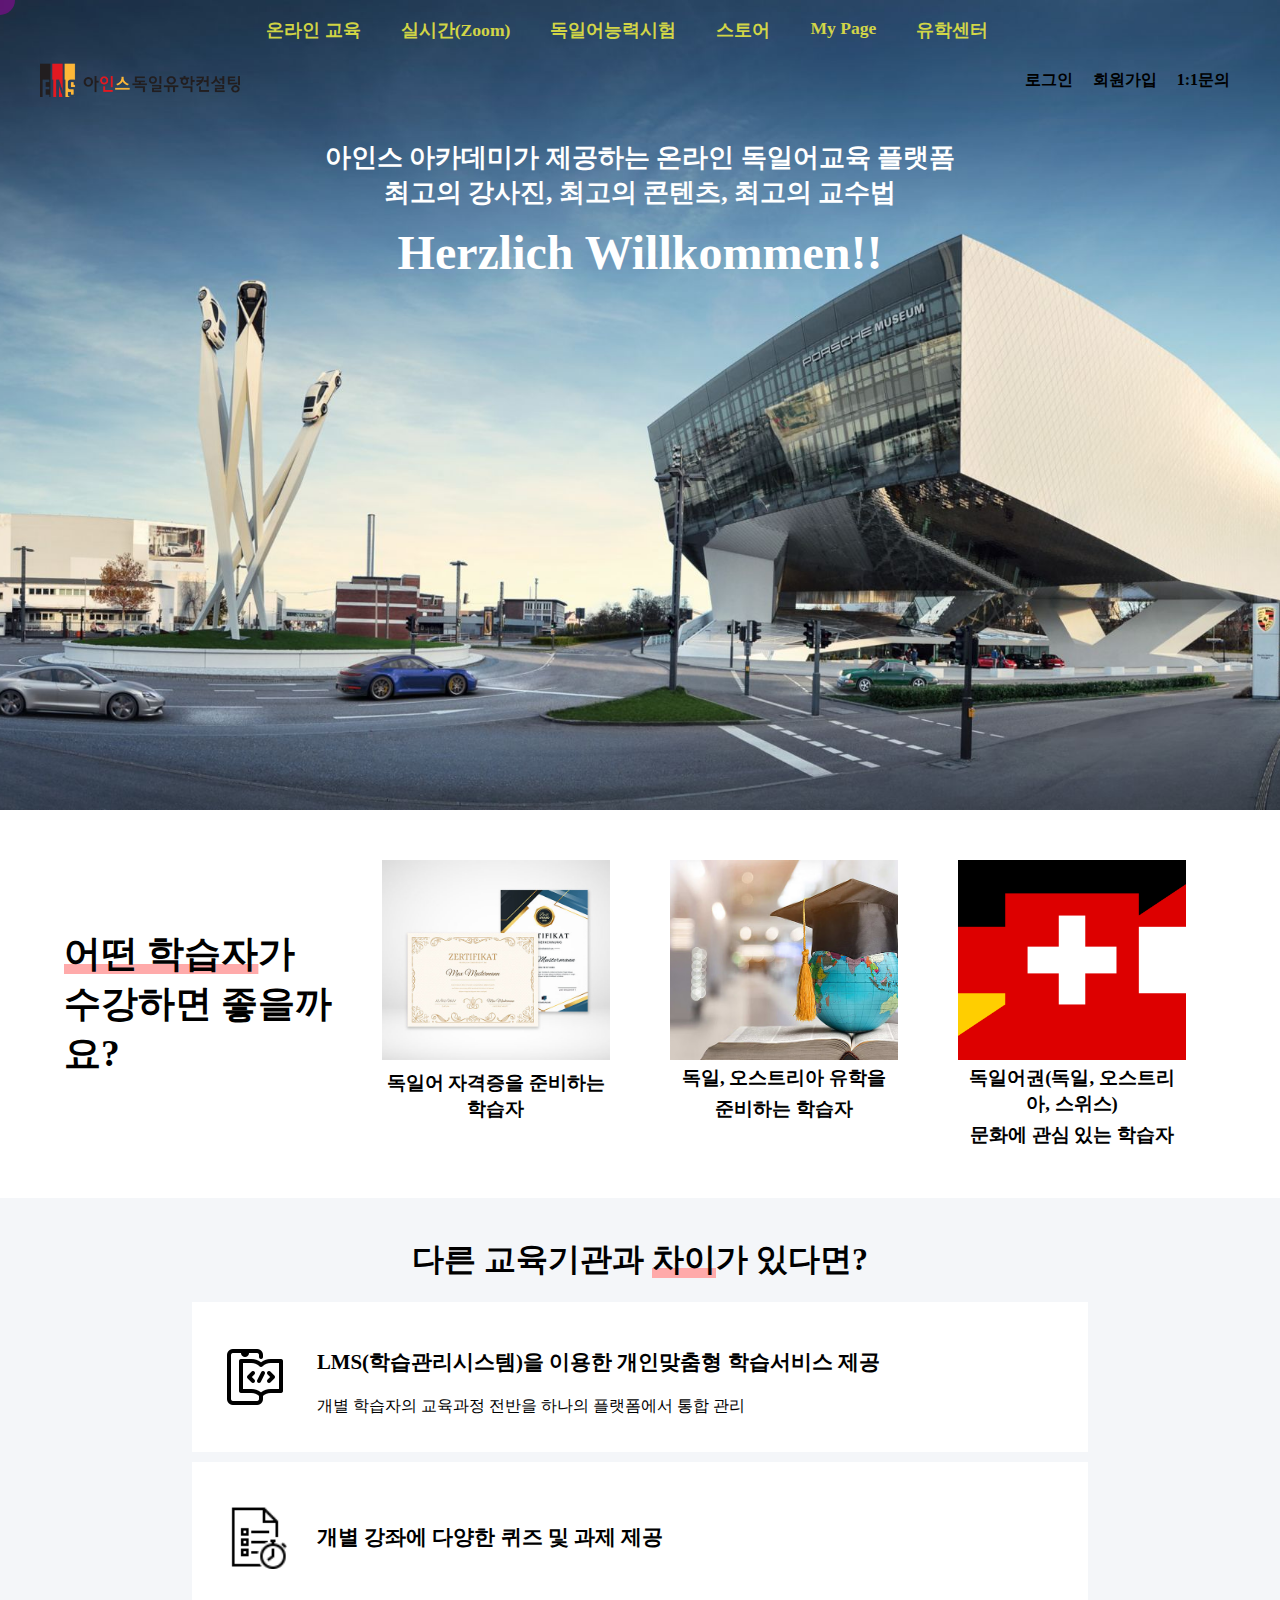
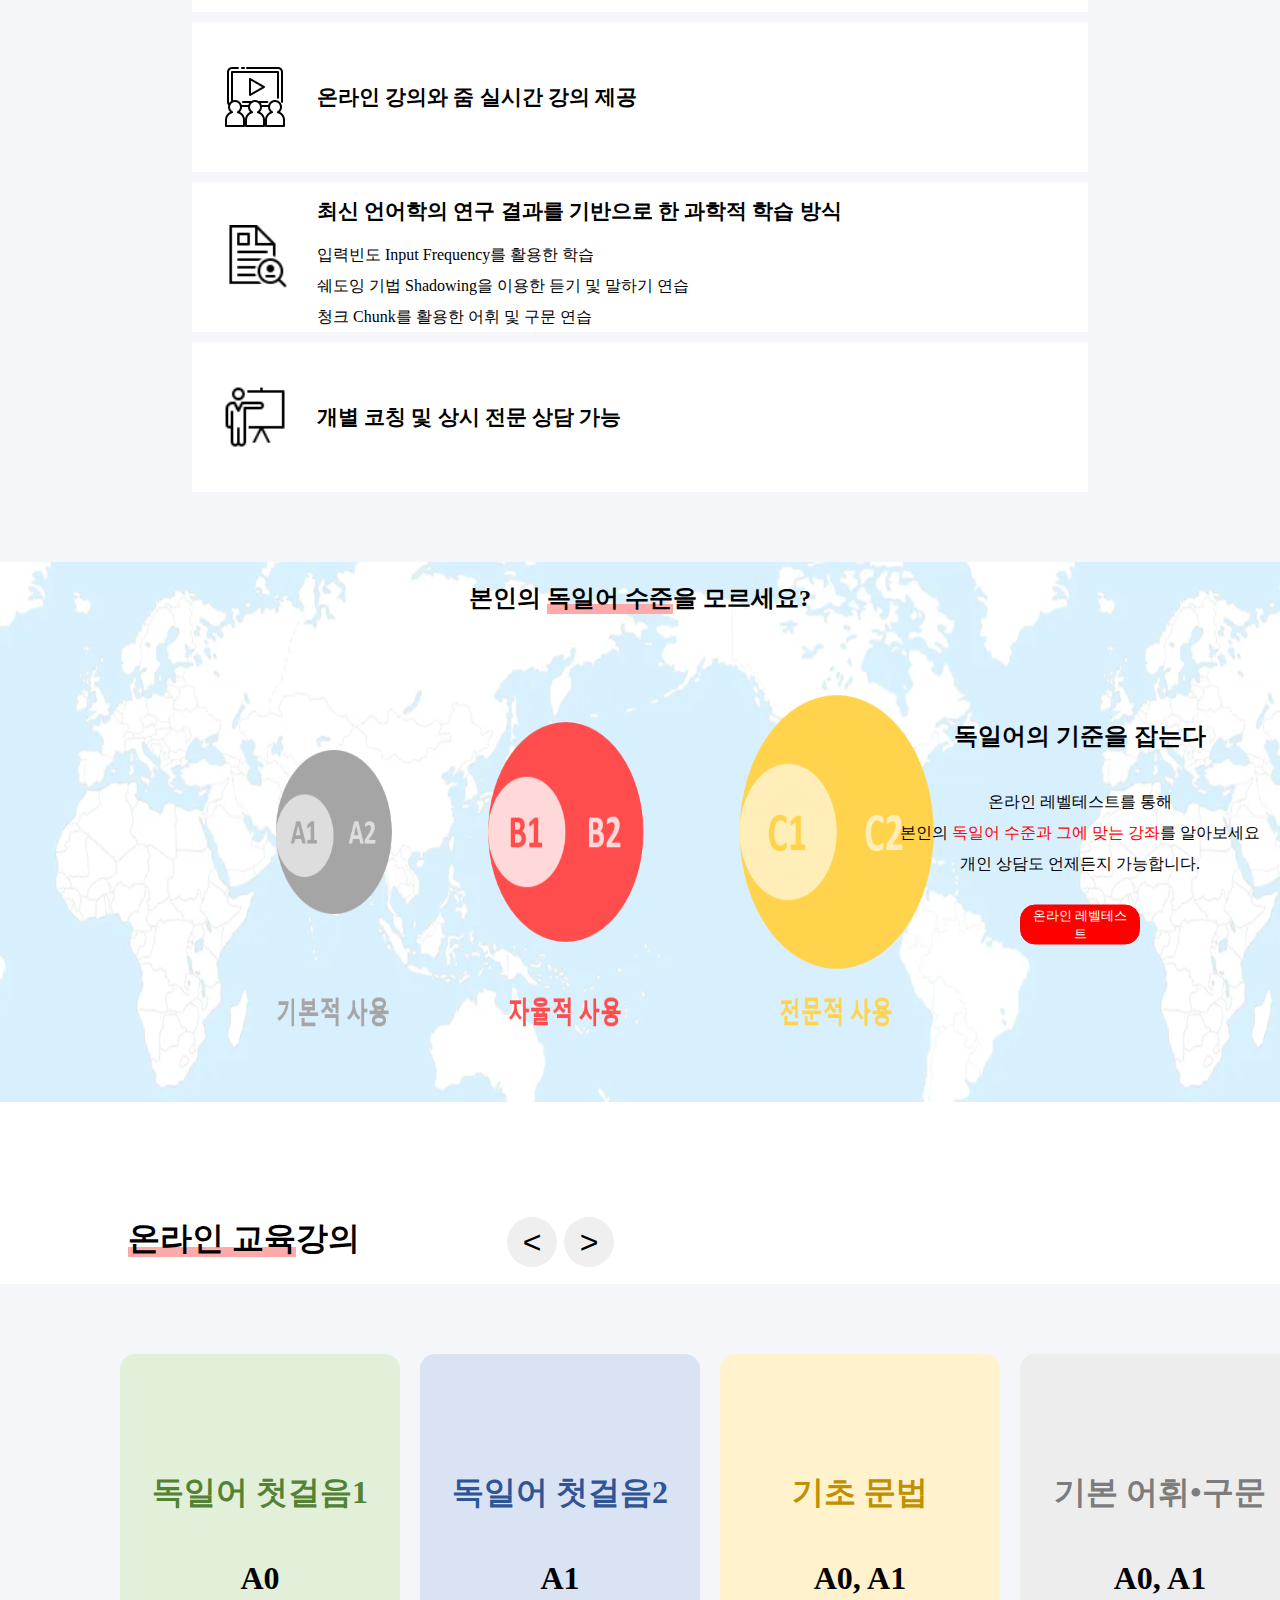
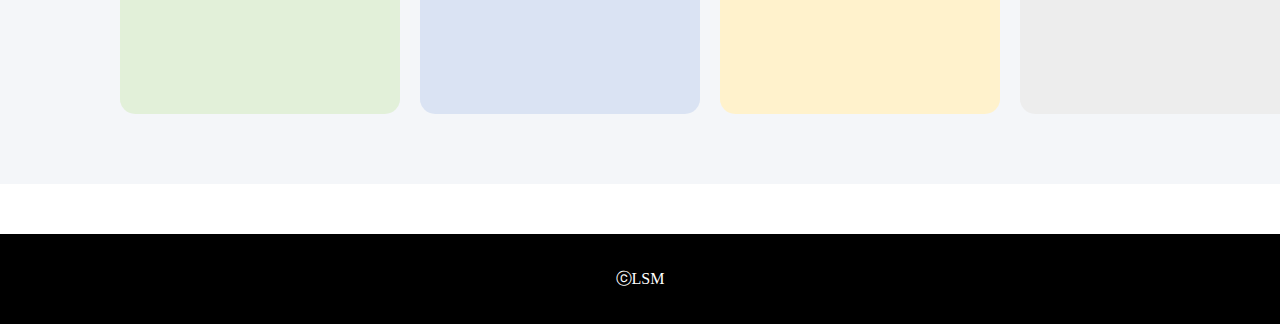
<file: index.html>
<!DOCTYPE html>
<html lang="en">
  <head>
    <meta charset="UTF-8" />
    <meta name="viewport" content="width=device-width, initial-scale=1.0" />
    <title>Eins Academy</title>
    <!-- <link rel="stylesheet" href="./style/common.css" /> -->
    <link rel="stylesheet" href="./style/index.css" />
    <link rel="stylesheet" href="./style/index_res.css" />
    <link rel="shortcut icon" href="./img/title.png" type="image/x-icon" />
  </head>
  <body style="overflow-x: hidden">
    <div class="cursor">
      <span class="circle"></span>
    </div>
    <header>
      <div class="slider_box">
        <div class="slider">
          <div class="wrap">
            <div class="logo">
              <a href="./">
                <img src="./img/eins_logo.png" alt="아인스 로고" />
              </a>
            </div>
            <!-- 메뉴 -->
            <!-- resBtn은 처음에는 보이면 안되는 것들 -->
            <div class="resBtn">
              <ul>
                <li class="menuBtn">
                  <img src="./img/menu.svg" alt="메뉴 버튼" />
                </li>
                <li class="closeBtn">
                  <img src="./img/close.svg" alt="닫힘 버튼" />
                </li>
              </ul>
            </div>
            <nav class="menu">
              <ul>
                <li>온라인 교육</li>
                <li>실시간(Zoom)</li>
                <li>독일어능력시험</li>
                <li>스토어</li>
                <li>My Page</li>
                <li>유학센터</li>
              </ul>
            </nav>
            <!-- 로그인 -->
            <nav class="login">
              <ul>
                <li>로그인</li>
                <li>회원가입</li>
                <li>1:1문의</li>
              </ul>
            </nav>
          </div>
          <div class="welcome">
            <nav class="welcome_nav">
              <h3>아인스 아카데미가 제공하는 온라인 독일어교육 플랫폼</h3>
              <h3>최고의 강사진, 최고의 콘텐츠, 최고의 교수법</h3>
              <h1>Herzlich Willkommen!!</h1>
            </nav>
          </div>
        </div>
      </div>
    </header>

    <!-- 어느 학습자를 위한 것 -->
    <main>
      <div class="wrap2">
        <div class="title">
          <h3><span>어떤 학습자</span>가</h3>
          <h3>수강하면 좋을까요?</h3>
        </div>
        <div class="reasons">
          <div class="reason1">
            <a href="./p1.html"><div class="img1"></div></a>
            <h5>독일어 자격증을 준비하는 학습자</h5>
          </div>
          <div class="reason2">
            <a href="./p1.html"><div class="img2"></div></a>
            <h5>독일, 오스트리아 유학을</h5>
            <h5>준비하는 학습자</h5>
          </div>
          <div class="reason3">
            <a href="./p1.html"><div class="img3"></div></a>
            <h5>독일어권(독일, 오스트리아, 스위스)</h5>
            <h5>문화에 관심 있는 학습자</h5>
          </div>
        </div>
      </div>
    </main>

    <!-- 차이 -->
    <section id="diff">
      <div class="diff">
        <h3>다른 교육기관과 <span>차이</span>가 있다면?</h3>
        <div class="detail">
          <span class="more" onclick="reviewMore();">+더보기</span>
        </div>
        <ul>
          <li class="diff1">
            <div></div>
            <nav>
              <h5>LMS(학습관리시스템)을 이용한 개인맞춤형 학습서비스 제공</h5>
              <p>개별 학습자의 교육과정 전반을 하나의 플랫폼에서 통합 관리</p>
            </nav>
          </li>
          <li class="diff2">
            <div></div>
            <nav>
              <h5>개별 강좌에 다양한 퀴즈 및 과제 제공</h5>
            </nav>
          </li>
          <li class="diff3">
            <div></div>
            <nav>
              <h5>온라인 강의와 줌 실시간 강의 제공</h5>
            </nav>
          </li>
          <li class="diff4">
            <div></div>
            <nav>
              <h5>최신 언어학의 연구 결과를 기반으로 한 과학적 학습 방식</h5>
              <p>입력빈도 Input Frequency를 활용한 학습</p>
              <p>쉐도잉 기법 Shadowing을 이용한 듣기 및 말하기 연습</p>
              <p>청크 Chunk를 활용한 어휘 및 구문 연습</p>
            </nav>
          </li>
          <li class="diff5">
            <div></div>
            <nav>
              <h5>개별 코칭 및 상시 전문 상담 가능</h5>
            </nav>
          </li>
        </ul>
      </div>
    </section>

    <!-- 본인의 독일어 수준 -->
    <section>
      <div class="wrap3">
        <div class="test_img">
          <h3>본인의 <span>독일어 수준</span>을 모르세요?</h3>
          <nav class="click">
            <h2>독일어의 기준을 잡는다</h2>
            <div class="button_wrap">
              <nav class="sentence">
                <p>온라인 레벨테스트를 통해</p>
                <p>
                  본인의
                  <span style="color: red">독일어 수준과 그에 맞는 강좌</span>를
                  알아보세요
                </p>
                <p>개인 상담도 언제든지 가능합니다.</p>
              </nav>
              <div class="button">
                <button>온라인 레벨테스트</button>
              </div>
            </div>
          </nav>
        </div>
      </div>
    </section>

    <!-- 온라인 교육 강의 -->
    <div id="online_title">
      <h3 class="online"><span>온라인 교육</span>강의</h3>
      <div class="arrow">
        <button class="arrow_prev">&lt;</button>
        <button class="arrow_next">&gt;</button>
      </div>
    </div>
    <section id="slider_all">
      <div id="slider_box">
        <div class="slider">
          <div class="slide slide1">
            <h5>독일어 첫걸음1</h5>
            <p class="level">A0</p>
          </div>
          <div class="slide slide2">
            <h5>독일어 첫걸음2</h5>
            <p class="level">A1</p>
          </div>
          <div class="slide slide3">
            <h5>기초 문법</h5>
            <p class="level">A0, A1</p>
          </div>
          <div class="slide slide4">
            <h5>기본 어휘•구문</h5>
            <p class="level">A0, A1</p>
          </div>
          <div class="slide slide5">
            <h5>GZ B1/telc B1</h5>
            <p style="color: rgba(197, 90, 17)">말하기/쓰기</p>
            <p class="level">B1</p>
          </div>
          <div class="slide slide6">
            <h5>GZ B1/telc B1</h5>
            <p style="color: rgba(46, 117, 182)">읽기/듣기</p>
            <p class="level">B1</p>
          </div>
          <div class="slide slide7">
            <h5>GZ B1/telc B1</h5>
            <p style="color: rgba(51, 63, 80)">문장구조, 문법/읽기</p>
            <p class="level">B1</p>
          </div>
        </div>
      </div>
    </section>

    <!-- footer -->
    <footer>
      <div class="contact">
        <p>ⓒLSM</p>
      </div>
    </footer>

    <script src="./js/script.js"></script>
  </body>
</html>
</file>
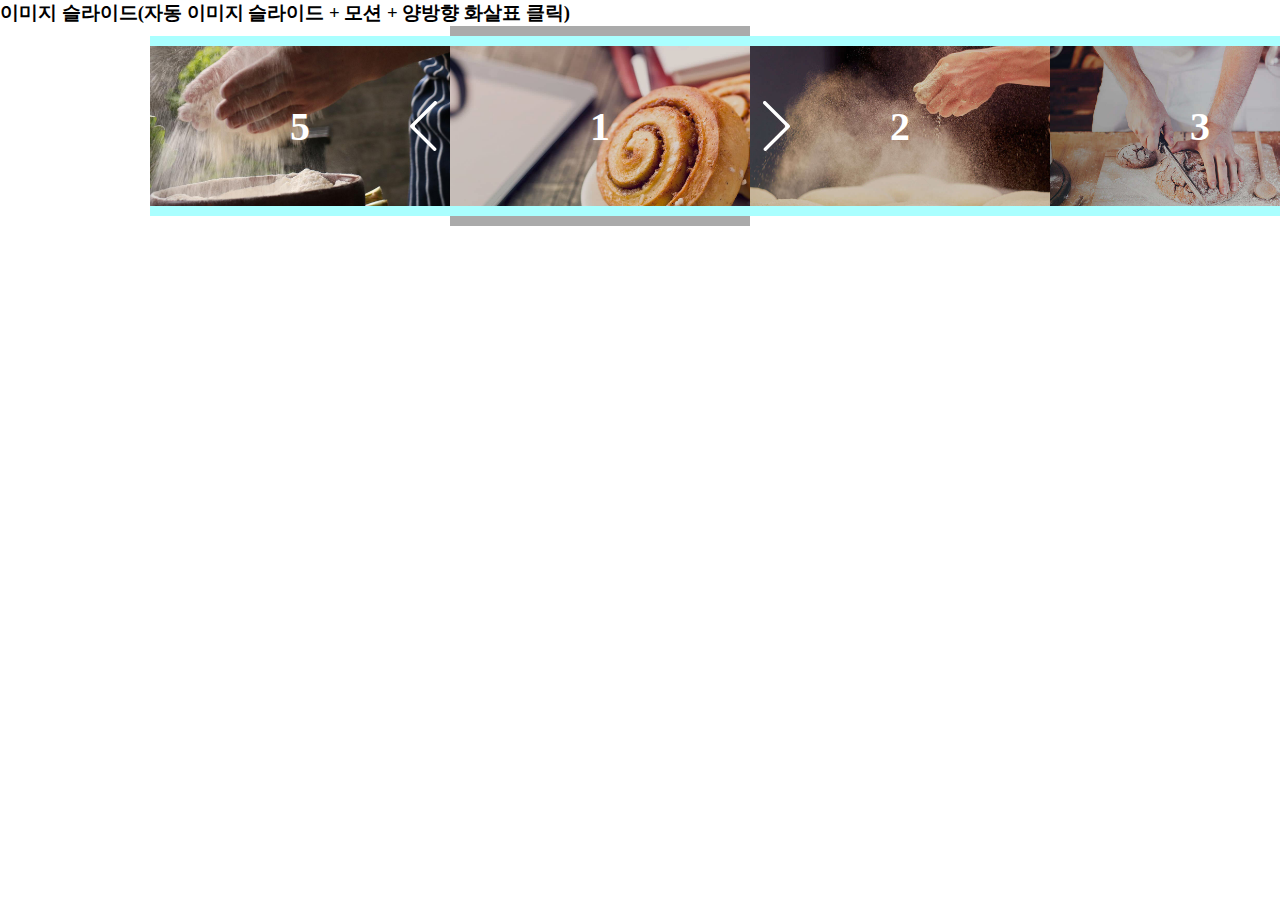
<file: p1.html>
<!DOCTYPE html>
<html lang="en">
  <head>
    <meta charset="UTF-8" />
    <meta name="viewport" content="width=device-width, initial-scale=1.0" />
    <title>Document</title>
    <link rel="stylesheet" href="./style/p1.css" />
  </head>
  <body>
    <h3>이미지 슬라이드(자동 이미지 슬라이드 + 모션 + 양방향 화살표 클릭)</h3>
    <div id="slider_box">
      <div class="slider">
        <div class="slide slide1">1</div>
        <div class="slide slide2">2</div>
        <div class="slide slide3">3</div>
        <div class="slide slide4">4</div>
        <div class="slide slide5">5</div>
      </div>
      <div class="arrow">
        <a href="" class="arrow_prev">
          <img src="./img/prev_arrow.svg" alt="이전 버튼" />
        </a>
        <a href="" class="arrow_next">
          <img src="./img/next_arrow.svg" alt="다음 버튼" />
        </a>
      </div>
    </div>

    <script src="./js/p1.js"></script>
  </body>
</html>
</file>
<file: style/index.css>
@charset "utf-8";
* {
  box-sizing: border-box;
}
html,
body {
  margin: 0;
  padding: 0;
}
h1,
h2,
h3,
h4,
h5,
h6,
p {
  margin: 0;
}
ul,
ol {
  margin: 0;
  padding: 0;
  list-style: none;
}
a {
  text-decoration: none;
}

/* cursor */
.cursor {
  position: absolute;
  top: 0;
  left: 0;
  z-index: 1000;
  opacity: 0.5;
  pointer-events: none;
}
.cursor .circle {
  position: fixed;
  display: block;
  width: 30px;
  height: 30px;
  background-color: #a300a8;
  border-radius: 50%;
  transform: translate(-50%, -50%);
  transition: all 0.2s ease-in-out;
}

.cursor:hover .circle::before,
.cursor:hover .circle::after {
  transform: scaleY(1);
  opacity: 1;
}
/* header wrap 꾸미기 */
header .slider_box {
  width: 100%;
  height: 90vh;
  /* background-color: #333; */
  display: block;
  margin: 0 auto;
}

header .slider_box .slider {
  width: 100%;
  height: 100%;
  background-size: cover;
  background-position: 50% 25%;
  background-image: url(../img/header2_1.jpeg);
  transition: background-image 1s;
  position: relative;
}

header .slider_box .wrap {
  width: 1200px;
  height: 60px;
  /* background-color: #777; */
  display: flex;
  justify-content: space-between;
  align-items: center;
  margin: 0 auto;
}
header .slider_box .wrap .logo {
  margin-top: 100px;
}
header .slider_box .wrap .logo a {
}
header .slider_box .wrap .logo a img {
  display: block;
  width: 200px;
}
header .slider_box .wrap .menu {
  /* background-color: red; */
  color: rgba(234, 234, 66, 0.873);
}

header .slider_box .wrap .menu.menu_color {
  /* color: rgb(255, 187, 0); */
  /* color: rgb(0, 102, 255); */
  color: orange;
}
header .slider_box .wrap .menu ul {
  display: flex;
}
header .slider_box .wrap .menu ul li {
  font-size: 1.1rem;
  font-weight: bold;
  margin: 20px;
  cursor: pointer;
}
header .slider_box .wrap .login {
  align-items: center;
  margin-top: 100px;
}
header .slider_box .wrap .login ul {
  display: flex;
}
header .slider_box .wrap .login ul li {
  margin: 10px;
  font-weight: bold;
  cursor: pointer;
}
header .slider_box .welcome {
  text-align: center;
  margin: 80px auto;
  /* background: linear-gradient(180deg, #cdcccc, #a3a3a3); */
}
header .slider_box .welcome .welcome_nav {
  width: 65%;
  margin: 0 auto;
  color: #fff;
  /* background-color: #fff; */
  /* position: relative; */
}
header .slider_box .welcome .welcome_nav.nav_right {
  position: absolute;
  right: 20px;
}
header .slider_box .welcome .welcome_nav h3 {
  font-size: 1.6rem;
}
header .slider_box .welcome .welcome_nav h1 {
  font-size: 3rem;
  margin-top: 15px;
}

/* main */
main .wrap2 {
  width: 90%;
  /* height: 50vh; */
  /* background-color: #888; */
  margin: 50px auto;
  display: flex;
  align-items: center;
  justify-content: space-between;
  /* background-color: #666; */
}
main .wrap2 .title {
  width: 25%;
  /* background-color: #aff; */
  font-size: 2rem;
}
main .wrap2 .title h3 span {
  text-decoration: underline;
  text-decoration-color: #faa;
  text-decoration-thickness: 10px;
  text-underline-offset: -2px;
}

main .wrap2 .reasons {
  width: 75%;
  display: flex;
  flex-direction: row;
  /* background-color: #ffa; */
  text-align: center;
  font-size: 1.4rem;
}
main .wrap2 .reasons > div {
  width: calc(100% / 3 - 60px);
  /* background-color: #aaf; */
  margin: 0 30px;
}
main .wrap2 .reasons > div h5 {
  margin-top: 10px;
}

main .wrap2 .reasons > div.reason1 {
  text-align: center;
  /* background-color: #faa; */
}
main .wrap2 .reasons > div > a > div {
  background-size: cover;
  background-position: 50% 50%;
  width: 100%;
  height: 200px;
}
main .wrap2 .reasons > div.reason1 a .img1 {
  background-image: url(../img/main_1.jpeg);
}
main .wrap2 .reasons > div.reason2 a .img2 {
  background-image: url(../img/main_2.jpeg);
}
main .wrap2 .reasons > div.reason3 a .img3 {
  background-image: url(../img/main_3.jpeg);
}
main .wrap2 .reasons > div.reason2 h5,
main .wrap2 .reasons > div.reason3 h5 {
  margin-top: 5px;
}

/* section .diff */
section#diff {
  background-color: #f4f6f9;
  padding-top: 20px;
  padding-bottom: 20px;
}
section .diff {
  width: 70%;
  /* background-color: #666; */
  margin: 20px auto 50px;
}
section .diff h3 {
  text-align: center;
  font-size: 2rem;
  margin: 20px 0;
}
section .diff h3 span {
  text-decoration: underline;
  text-decoration-color: #faa;
  text-decoration-thickness: 10px;
  text-underline-offset: -2px;
}
section .diff ul li {
  height: 150px;
  display: flex;
  /* background-color: #aff; */
  margin: 10px 0;
  align-items: center;
  border: 1px solid #fff;
  background-color: #fff;
}
section .diff ul li:hover {
  border: 7px solid #a2ebf0;
}
section .diff ul li div {
  width: 64px;
  height: 64px;
  /* background-color: #aaf; */
  display: flex;
  align-content: center;
  margin: 0 30px;
}
section .diff ul li nav {
  margin-top: 20px;
}
section .diff ul li nav h5 {
  display: block;
  font-size: 1.3rem;
  margin-bottom: 20px;
}
section .diff ul li nav p {
  margin: 10px 0;
}

/* section  wrap3 */
section .wrap3 {
  width: 100%;
  height: 60vh;
  /* background-color: #666; */
  margin: 0 auto;
  margin-bottom: 100px;
}
section .wrap3 .test_img {
  width: 100%;
  height: 100%;
  text-align: center;
  position: relative;
  z-index: 1;
}
section .wrap3 .test_img::after {
  width: 100%;
  height: 100%;
  content: "";
  background: url(../img/test1.png);
  background-size: 80% 130%;
  background-position: 21% 50%;
  position: absolute;
  top: 0;
  left: 0;
  z-index: -1;
  opacity: 0.7;
}
section .wrap3 .test_img h3 {
  padding-top: 20px;
  font-size: 1.5rem;
}
section .wrap3 .test_img h3 span {
  text-decoration: underline;
  text-decoration-color: #faa;
  text-decoration-thickness: 10px;
  text-underline-offset: -2px;
}
section .wrap3 .test_img .click {
  /* width: 30%; */
  /* height: 100px; */
  margin-right: 20px;
  position: absolute;
  top: 50%;
  transform: translateY(-50%);
  right: 0;
  /* background-color: #ffa; */
}
section .wrap3 .test_img .click h2 {
  margin-bottom: 40px;
}
section .wrap3 .test_img .click .sentence p {
  margin: 10px 0;
}
section .wrap3 .test_img .click .button_wrap button {
  width: 120px;
  height: 40px;
  margin-top: 20px;
  color: #fff;
  border-radius: 15px;
  border: 1px solid red;
  background-color: red;
  cursor: pointer;
}

/* online_title */
#online_title {
  position: relative;
  /* background-color: #ffa; */
}
#online_title .online {
  position: relative;
  width: 80%;
  margin: 0 auto;
  /* background-color: #faa; */
  padding: 15px 0;
  margin-bottom: 8px;
  font-size: 2rem;
}
#online_title .online span {
  text-decoration: underline;
  text-decoration-color: #faa;
  text-decoration-thickness: 10px;
  text-underline-offset: -2px;
}
/* arrow */
#online_title .arrow {
  font-size: 1.5rem;
  color: #000;
  display: flex;
  position: absolute;
  top: 40px;
  /* left: 30%; */
  left: 500px;
  transform: translateY(-50%);
}
#online_title .arrow button {
  width: 50px;
  height: 50px;
  display: flex;
  justify-content: center;
  align-items: center;
  border: none;
  font-size: 2rem;
  border-radius: 50%;
  cursor: pointer;
}
#online_title .arrow button:hover {
  background-color: #888;
  color: #fff;
}
#online_title .arrow .arrow_prev {
  margin-left: 7px;
}
#online_title .arrow .arrow_next {
  margin-left: 7px;
}

/* 온라인 강의 슬라이드 */
#slider_all {
  width: 100%;
  height: 500px;
  background-color: #f4f6f9;
  display: flex;
  align-items: center;
  overflow: hidden;
}
#slider_box {
  width: 300px;
  height: 400px;
  padding: 10px 0;
  margin-left: 110px;
  /* background-color: #aaa; */
  transition: 0.5s;
}
#slider_box .slider {
  width: 700%;
  height: 100%;
  padding: 10px 0;
  /* background-color: #aff; */
  display: flex;
  flex-wrap: wrap;
  /* margin-left: 100%; */
}
#slider_box .slider.prev {
  transition: margin-right 0.5s;
}
#slider_box .slider.next {
  transition: margin-left 0.5s;
}
#slider_box .slider .slide {
  width: calc(100% / 7 - 20px);
  height: 100%;
  margin: 0 10px;
  display: flex;
  flex-direction: column;
  justify-content: center;
  align-items: center;
  /* border: 2px dashed orangered; */
  background-color: #fff;
  border-radius: 15px;
  font-size: 40px;
  font-weight: bold;
  color: #000;
  cursor: pointer;
}
#slider_box .slider .slide:hover {
  box-shadow: 5px 5px 30px;
}
#slider_box .slider .slide h5 {
  font-size: 2rem;
  text-align: center;
  margin-bottom: 20px;
}
#slider_box .slider .slide p {
  font-size: 1.7rem;
}
#slider_box .slider .slide .level {
  margin-top: 25px;
  font-size: 2rem;
}

footer {
  width: 100%;
  height: 10vh;
  margin-top: 50px;
  background-color: #000;
  color: #fff;
}
footer .contact {
  text-align: center;
  line-height: 10vh;
}
</file>
<file: style/index_res.css>
@charset "utf-8";

@media (min-width: 1199px) {
  .resBtn {
    display: none;
  }
  .detail {
    display: none;
  }
  section .diff .detail {
    display: none;
  }
}

/* max-width: 1199px */
@media (max-width: 1199px) {
  header .slider_box .wrap {
    width: 95%;
  }
  header .slider_box .wrap .login {
  }
  body.showMenu {
    overflow-y: hidden;
  }
  /* 메뉴바 만들기 */
  .resBtn {
    position: absolute;
    /* display: block; */
    top: 0;
    right: 0;
    width: 50px;
    height: 50px;
    /* background-color: red; */
  }
  .resBtn.active {
    position: fixed;
    z-index: 2;
  }
  .resBtn ul {
  }
  .resBtn ul li {
    position: absolute;
    top: 50%;
    left: 50%;
    transform: translate(-50%, -50%);
  }
  .resBtn ul li img {
    display: block;
    /* 왜 height: 30px을 해야지 메뉴 버튼이 나오지? */
    height: 40px;
    cursor: pointer;
  }
  .resBtn ul li:first-child img {
  }
  .resBtn ul li:last-child img {
    display: none;
  }
  .resBtn.active ul li:first-child img {
    display: none;
  }
  .resBtn.resBtn.active ul li:last-child img {
    display: block;
  }

  header .slider_box .wrap .menu {
    /* menu는 하얀색 배경 위에 올라간 상태로 같이 tranform 된거라서 우리 눈에 안 보이게 된다. */
    /* position: fixed / top: 0 / left: 0 ==> 검은 배경이 전체로 확장되게 해준다. */
    position: fixed;
    top: 0;
    left: 0;

    width: 100%;
    height: 100%;
    background-color: rgba(0, 0, 0, 0.75);

    transform: translateY(-200%);
    /* fixed 라서 가능 */
    z-index: 1;
  }
  header .slider_box .wrap .menu.active {
    transform: translateY(0);
    transition: transform 0.5s;
  }
  header .slider_box .wrap .menu ul {
    width: 100%;
    height: 100%;
    flex-direction: column;
    align-items: center;
    justify-content: center;
    color: #fff;
  }
  header .slider_box .wrap .menu ul li {
    padding: 20px 0;
    margin: 0;
    font-size: 28px;
    font-weight: 700;
  }
  header .slider_box .wrap .menu ul li:hover {
    color: #fd0;
  }
  header .slider_box .welcome .welcome_nav {
    background: linear-gradient(to right, rgba(0, 0, 0, 0.2), transparent);
  }
  header .slider_box .welcome .welcome_nav h3 {
    font-size: 1.3rem;
  }

  /* 어떤 학습자가 수강하면 좋을까? */
  main .wrap2 {
    width: 100%;
    padding: 0 20px;
    display: block;
  }
  main .wrap2 .title {
    width: 100%;
    /* background-color: #faa; */
    display: flex;
    justify-content: center;
  }
  main .wrap2 .title h3:last-child {
    margin-left: 10px;
  }
  main .wrap2 .reasons {
    width: 100%;
    /* background-color: #ffa; */
    display: block;
  }
  main .wrap2 .reasons > div {
    /* width: 500px; */
    width: 50%;
    margin: 0 auto;
  }

  /* 다른 교육기관과 차이가 있다면? */
  section .diff .detail {
    cursor: pointer;
  }
  section .diff ul {
  }
  section .diff ul li {
    display: flex;
    justify-content: center;
    align-items: center;
    position: relative;
    overflow: hidden;
  }
  section .diff ul li > nav > h5 {
    transition: transform 0.3s ease-in-out;
  }
  section .diff ul li:hover nav > h5 {
    transform: translateY(-60%);
  }
  section .diff ul li > div {
    display: none;
  }
  section .diff ul li > nav > h5 {
    display: flex;
    justify-content: center;
    align-items: center;
    margin-bottom: 3px;
  }
  section .diff ul li:nth-child(4):hover > nav > h5 {
    transform: translateY(-13%);
  }
  section .diff ul li > nav > p {
    display: none;
  }
  section .diff ul li:hover > nav > p {
    display: block;
    margin-top: 5px;
    font-size: 0.9rem;
  }
  section .diff ul .diff3,
  section .diff ul .diff4,
  section .diff ul .diff5 {
    display: none;
  }
  section .diff ul .diff3.active,
  section .diff ul .diff4.active,
  section .diff ul .diff5.active {
    display: flex;
    justify-content: center;
    align-items: center;
  }

  /* 본인의 독일어 수준 */
  section .wrap3 .test_img::after {
    width: 100%;
    height: 45vh;
    content: "";
    background: url(../img/test1.png);
    background-size: cover;
    background-position: 50% 50%;
    position: absolute;
    top: 0;
    left: 0;
    z-index: -1;
    opacity: 0.7;
  }
  section .wrap3 .test_img .click {
    width: 100%;
    display: block;
    top: 80%;
    right: 50%;
    transform: translateX(50%);
    margin-right: 0px;
    /* background-color: #ffa; */
  }
  section .wrap3 .test_img .click h2 {
    margin-bottom: 20px;
  }
  section .wrap3 .test_img .click .button_wrap {
    display: flex;
    justify-content: center;
    align-items: center;
  }
  section .wrap3 .test_img .click .button_wrap .sentence {
    margin-right: 15px;
  }
  section .wrap3 .test_img .click .button_wrap .button {
    display: flex;
    justify-content: center;
    align-items: center;
    /* background-color: #faa; */
  }
  section .wrap3 .test_img .click .button_wrap .button button {
    display: flex;
    align-items: center;
    justify-content: center;
    margin-top: 0px;
  }

  /* 온라인 교육 강의 */
  #online_title .arrow {
    position: absolute;
    top: 50%;
    left: 500px;
    transform: translateY(-50%);
  }
  #slider_all {
    width: 100%;
    height: 300px;
    background-color: #f4f6f9;
    display: flex;
    align-items: center;
  }
  #slider_box {
    width: 200px;
    height: 300px;
    transition: 0.5s;
    padding: 10px 0;
    margin-left: 110px;
    /* background-color: #aaa; */
  }
  #slider_box .slider .slide h5 {
    font-size: 1.7rem;
    text-align: center;
    margin-bottom: 20px;
  }
  #slider_box .slider .slide p {
    font-size: 1.3rem;
  }
  #slider_box .slider .slide .level {
    margin-top: 25px;
    font-size: 1.7rem;
  }
}

/* max-width: 767px */
@media (max-width: 767px) {
  /* 메인 화면 */
  header .slider_box {
    height: 60vh;
  }
  header .slider_box .wrap .logo {
    margin-top: 0;
  }
  header .slider_box .welcome .welcome_nav h3 {
    display: none;
  }
  header .slider_box .welcome .welcome_nav h1 {
    display: none;
  }

  /* 어떤 학습자가 수강하면 좋을까? */
  main .wrap2 {
    width: 100%;
    padding: 0 20px;
    display: block;
    /* background-color: #666; */
  }
  main .wrap2 .title {
    /* width: 100%; */
    margin: 0 auto;
    display: block;
    /* background-color: #faa; */
  }
  main .wrap2 .title h3 {
    display: flex;
    justify-content: center;
  }
  main .wrap2 .title h3:last-child {
    margin-left: 0px;
  }
  main .wrap2 .reasons {
    /* background-color: #ffa; */
  }
  main .wrap2 .reasons > div {
    /* width: 300px; */
    width: 60%;
  }

  /* 온라인 교육 강의 */
  #online_title .arrow {
    position: absolute;
    top: 33px;
    left: 300px;
    transform: translateY(-50%);
    transition: 0.5s;
  }
}
</file>
<file: style/p1.css>
@charset "utf-8";

* {
  box-sizing: border-box;
}
html,
body {
  margin: 0;
  padding: 0;
}
h1,
h2,
h3,
h4,
h5,
h6,
p {
  margin: 0;
}
ul,
ol {
  margin: 0;
  padding: 0;
  list-style: none;
}
a {
  text-decoration: none;
}

/* 이미지 슬라이드 */
#slider_box {
  width: 300px;
  height: 200px;
  padding: 10px 0;
  margin-left: 450px;
  background-color: #aaa;
  /* arrow 를 위함 */
  position: relative;
}
#slider_box .slider {
  width: 500%;
  height: 100%;
  padding: 10px 0;
  background-color: #aff;
  display: flex;
  flex-wrap: wrap;
  margin-left: -100%;
}
#slider_box .slider.prev {
  margin-left: 0%;
  transition: margin-left 0.5s;
}
#slider_box .slider.next {
  margin-left: -200%;
  transition: margin-left 0.5s;
}
#slider_box .slider .slide {
  width: 20%;
  height: 100%;
  background-size: cover;
  background-position: 50% 50%;
  display: flex;
  justify-content: center;
  align-items: center;
  font-size: 40px;
  font-weight: bold;
  color: #fff;
}
#slider_box .slider .slide.slide1 {
  background-image: url(../img/main_bg_01.jpg);
}
#slider_box .slider .slide.slide2 {
  background-image: url(../img/main_bg_02.jpg);
}
#slider_box .slider .slide.slide3 {
  background-image: url(../img/main_bg_03.jpg);
}
#slider_box .slider .slide.slide4 {
  background-image: url(../img/main_bg_04.jpg);
}
#slider_box .slider .slide.slide5 {
  background-image: url(../img/main_bg_05.jpg);
}

/* arrow */
#slider_box .arrow {
}
#slider_box .arrow a {
  position: absolute;
  top: 50%;
  transform: translateY(-50%);
  transition: left 0.5s, right 0.5s;
}
#slider_box .arrow .arrow_prev {
  left: -40px;
}
#slider_box .arrow .arrow_next {
  right: -40px;
}
#slider_box.hover .arrow .arrow_prev {
  left: 20px;
}
#slider_box.hover .arrow .arrow_next {
  right: 20px;
}
#slider_box .arrow a img {
  display: block;
  height: 50px;
}
</file>
